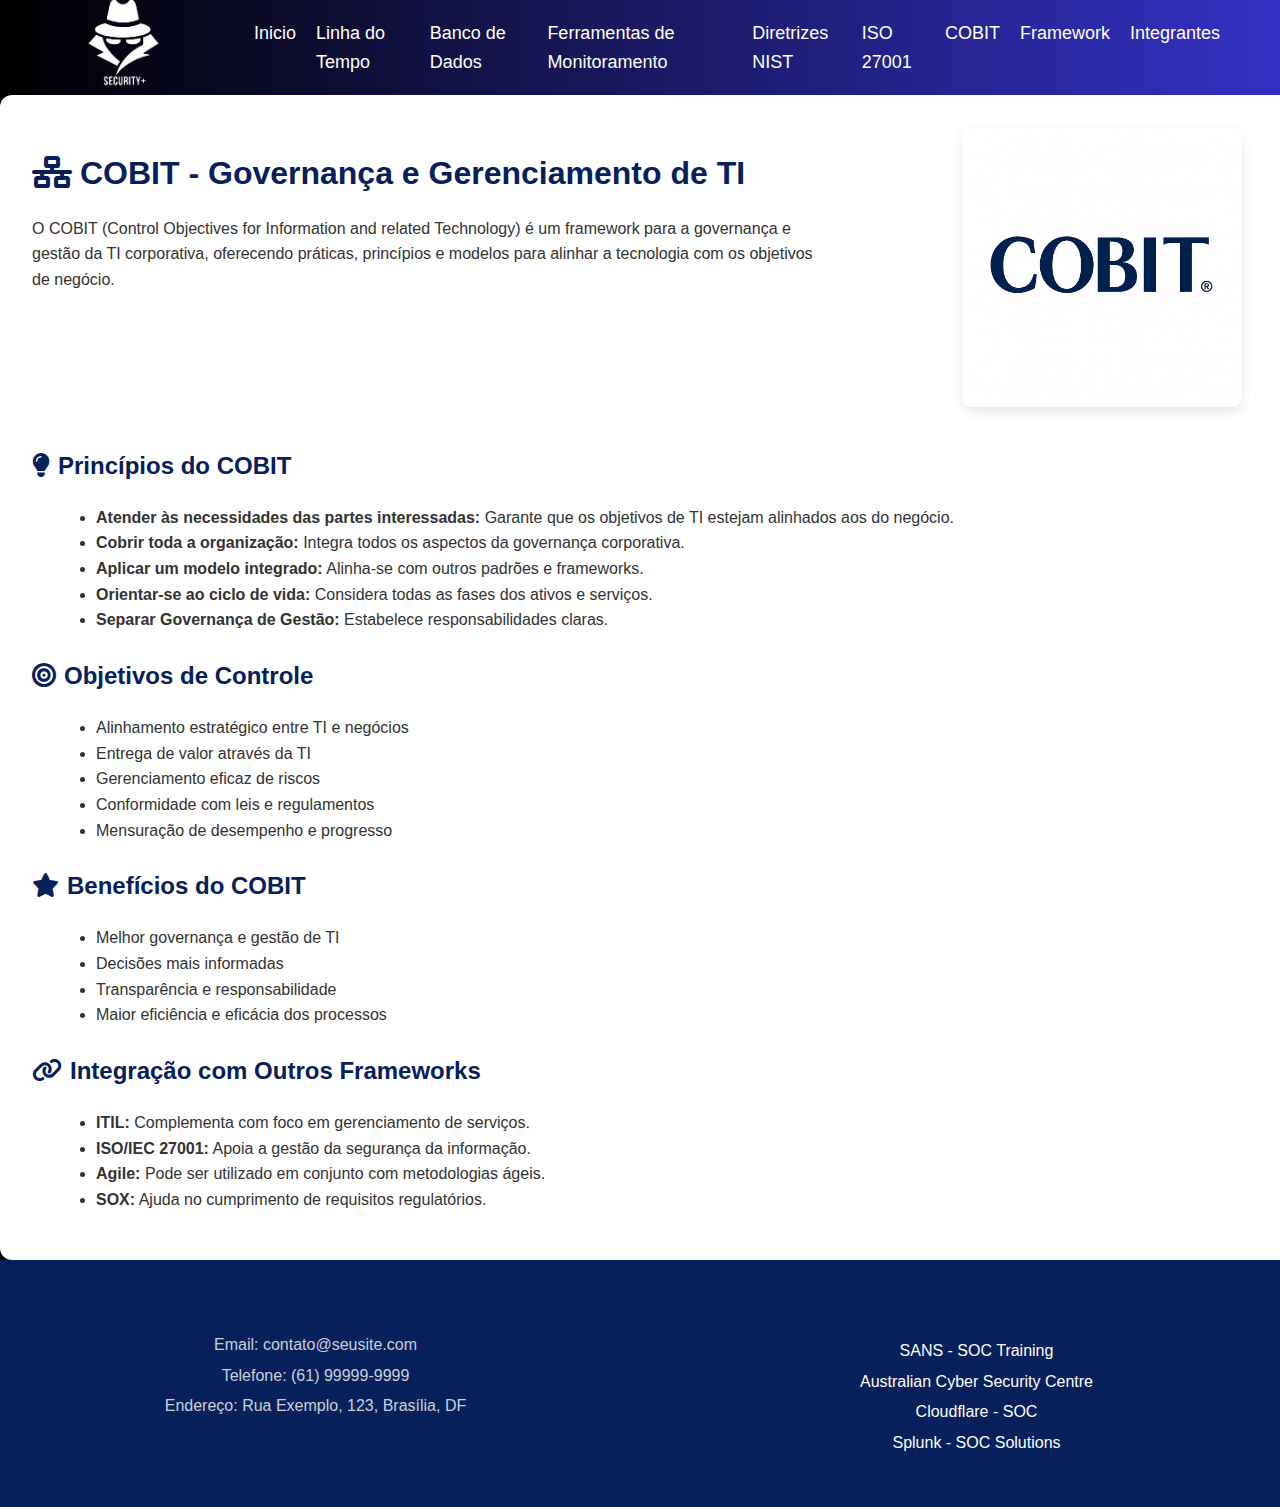
<file: cobit.html>
<!DOCTYPE html>
<html lang="pt-BR">
<head>
  <meta charset="UTF-8" />
  <meta name="viewport" content="width=device-width, initial-scale=1.0" />
  <title>COBIT - Governança e Gerenciamento de TI</title>
  <link rel="stylesheet" href="style.css" />
  <link rel="stylesheet" href="https://cdnjs.cloudflare.com/ajax/libs/font-awesome/6.5.0/css/all.min.css" />
  <style>
    main {
      max-width: 1700px;
      width: 100%;
      margin: auto;
      background: white;
      padding: 2rem;
      border-radius: 12px;
      box-shadow: 0 0 12px rgba(0, 0, 0, 0.05);
      font-family: 'Segoe UI', sans-serif;
      line-height: 1.6;
      color: #333;
    }

    .content-wrapper {
      display: flex;
      justify-content: space-between;
      align-items: flex-start;
      gap: 2rem;
      flex-wrap: wrap;
      margin-bottom: 2rem;
    }

    .text-content {
      flex: 1;
      min-width: 280px;
    }

    .image-content {
      max-width: 350px;
      padding-left: 100px;
    }

    .image-content img {
      width: 80%;
      border-radius: 10px;
      box-shadow: 0 4px 12px rgba(0, 0, 0, 0.1);
    }

    h1, h2, h3 {
      color: #05205b;
    }

    h1 {
      font-size: 2rem;
      margin-bottom: 0.5rem;
    }

    h2 {
      font-size: 1.5rem;
      margin-top: 1.5rem;
    }

    h3 {
      font-size: 1.2rem;
      margin-top: 1rem;
    }

    ul {
      list-style: disc;
      margin-left: 1.5rem;
    }

    .section-icon {
      margin-right: 8px;
      color: #05205b;
    }
  </style>
</head>
<body>
  <header>
    <div class="logo">
      <img src="logo.png" alt="Logo do Site">
    </div>
    <nav>
      <ul>
        <li><a href="index.html">Inicio</a></li>
        <li><a href="linha_do_tempo.html">Linha do Tempo</a></li>
        <li><a href="banco_dados.html">Banco de Dados</a></li>
        <li><a href="ferramenta_monitoramento.html">Ferramentas de Monitoramento</a></li>
        <li><a href="diretrizes_nist.html">Diretrizes NIST</a></li>
        <li><a href="iso_27001.html">ISO 27001</a></li>
        <li><a href="cobit.html">COBIT</a></li>
        <li><a href="framework.html">Framework</a></li>
        <li><a href="">Integrantes</a></li>
      </ul>
    </nav>
  </header>

  <main>
    <div class="content-wrapper">
      <div class="text-content">
        <h1><i class="fas fa-network-wired section-icon"></i>COBIT - Governança e Gerenciamento de TI</h1>
        <p>O COBIT (Control Objectives for Information and related Technology) é um framework para a governança e gestão da TI corporativa, oferecendo práticas, princípios e modelos para alinhar a tecnologia com os objetivos de negócio.</p>
      </div>
      <div class="image-content">
        <img src="cobit_logo.png" alt="Logo COBIT">
      </div>
    </div>

    <section>
      <h2><i class="fas fa-lightbulb section-icon"></i>Princípios do COBIT</h2>
      <ul>
        <li><strong>Atender às necessidades das partes interessadas:</strong> Garante que os objetivos de TI estejam alinhados aos do negócio.</li>
        <li><strong>Cobrir toda a organização:</strong> Integra todos os aspectos da governança corporativa.</li>
        <li><strong>Aplicar um modelo integrado:</strong> Alinha-se com outros padrões e frameworks.</li>
        <li><strong>Orientar-se ao ciclo de vida:</strong> Considera todas as fases dos ativos e serviços.</li>
        <li><strong>Separar Governança de Gestão:</strong> Estabelece responsabilidades claras.</li>
      </ul>
    </section>

    <section>
      <h2><i class="fas fa-bullseye section-icon"></i>Objetivos de Controle</h2>
      <ul>
        <li>Alinhamento estratégico entre TI e negócios</li>
        <li>Entrega de valor através da TI</li>
        <li>Gerenciamento eficaz de riscos</li>
        <li>Conformidade com leis e regulamentos</li>
        <li>Mensuração de desempenho e progresso</li>
      </ul>
    </section>

    <section>
      <h2><i class="fas fa-star section-icon"></i>Benefícios do COBIT</h2>
      <ul>
        <li>Melhor governança e gestão de TI</li>
        <li>Decisões mais informadas</li>
        <li>Transparência e responsabilidade</li>
        <li>Maior eficiência e eficácia dos processos</li>
      </ul>
    </section>

    <section>
      <h2><i class="fas fa-link section-icon"></i>Integração com Outros Frameworks</h2>
      <ul>
        <li><strong>ITIL:</strong> Complementa com foco em gerenciamento de serviços.</li>
        <li><strong>ISO/IEC 27001:</strong> Apoia a gestão da segurança da informação.</li>
        <li><strong>Agile:</strong> Pode ser utilizado em conjunto com metodologias ágeis.</li>
        <li><strong>SOX:</strong> Ajuda no cumprimento de requisitos regulatórios.</li>
      </ul>
    </section>
  </main>

  <footer>
    <div class="footer-container">
      <div class="footer-info">
        <h3>Contato</h3>
        <p>Email: contato@seusite.com</p>
        <p>Telefone: (61) 99999-9999</p>
        <p>Endereço: Rua Exemplo, 123, Brasília, DF</p>
      </div>

      <div class="footer-links">
        <h3>Links relacionados</h3>
        <ul>
          <li><a href="https://www.sans.org/cyber-security-training/operations-centers" target="_blank">SANS - SOC Training</a></li>
          <li><a href="https://www.cyber.gov.au/acsc/view-all-content/publications/introducing-security-operations-centre-soc" target="_blank">Australian Cyber Security Centre</a></li>
          <li><a href="https://www.cloudflare.com/learning/ddos/glossary/security-operations-center-soc/" target="_blank">Cloudflare - SOC</a></li>
          <li><a href="https://www.splunk.com/en_us/solutions/security-operations-center.html" target="_blank">Splunk - SOC Solutions</a></li>
        </ul>
      </div>
    </div>
  </footer>
</body>
</html>
</file>
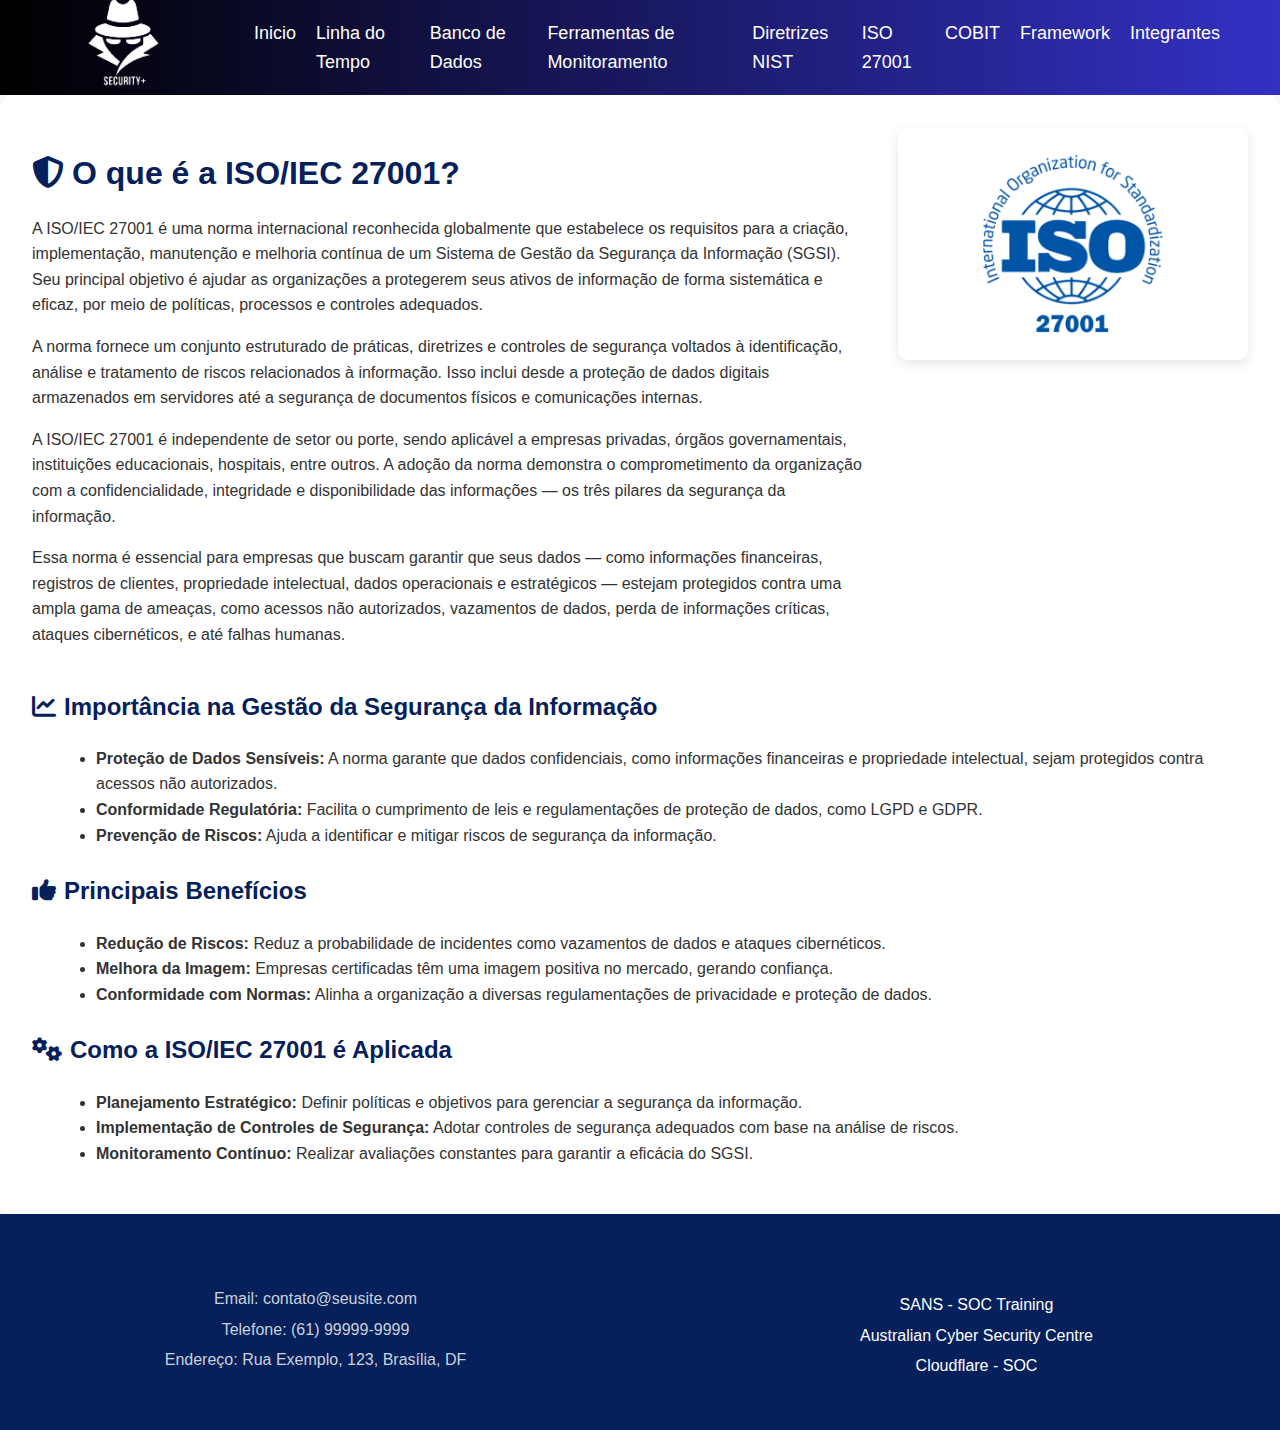
<file: iso_27001.html>
<!DOCTYPE html>
<html lang="pt">

<head>
    <meta charset="UTF-8">
    <meta name="viewport" content="width=device-width, initial-scale=1.0">
    <title>ISO/IEC 27001 - Gestão da Segurança da Informação</title>
    <link rel="stylesheet" href="style.css">
    <link rel="stylesheet" href="https://cdnjs.cloudflare.com/ajax/libs/font-awesome/6.5.0/css/all.min.css">
    <style>
        body {
            font-family: 'Segoe UI', sans-serif;
            background: #f9fafb;
            margin: 0;
            padding: 0;
            color: #333;
        }

        main {
            max-width: 1700px;
            margin: auto;
            background: white;
            padding: 2rem;
            border-radius: 12px;
            box-shadow: 0 0 12px rgba(0, 0, 0, 0.05);
            line-height: 1.6;
        }

        .content-wrapper {
            display: flex;
            justify-content: space-between;
            gap: 2rem;
            flex-wrap: wrap;
        }

        .text-content {
            flex: 1;
            min-width: 280px;
        }

        .image-content {
            max-width: 350px;
        }

        .image-content img {
            width: 100%;
            border-radius: 10px;
            box-shadow: 0 4px 12px rgba(0, 0, 0, 0.1);
        }

        h1, h2, h3 {
            color: #05205b;
        }

        h1 {
            font-size: 2rem;
            margin-bottom: 0.5rem;
        }

        h2 {
            font-size: 1.5rem;
            margin-top: 1.5rem;
        }

        h3 {
            font-size: 1.2rem;
            margin-top: 1rem;
        }

        ul {
            list-style: disc;
            margin-left: 1.5rem;
        }

        .section-icon {
            margin-right: 8px;
            color: #05205b;
        }

        code {
            background-color: #eaeaea;
            padding: 2px 5px;
            border-radius: 4px;
        }

        pre {
            background-color: #f1f1f1;
            padding: 1rem;
            border-left: 4px solid #05205b;
            border-radius: 8px;
            overflow-x: auto;
        }
    </style>
</head>

<body>
    <header>
        <div class="logo">
            <img src="logo.png" alt="Logo do Site">
        </div>
        <nav>
            <ul>
                <li><a href="index.html">Inicio</a></li>
                <li><a href="linha_do_tempo.html">Linha do Tempo</a></li>
                <li><a href="banco_dados.html">Banco de Dados</a></li>
                <li><a href="ferramenta_monitoramento.html">Ferramentas de Monitoramento</a></li>
                <li><a href="diretrizes_nist.html">Diretrizes NIST</a></li>
                <li><a href="iso_27001.html">ISO 27001</a></li>
                <li><a href="cobit.html">COBIT</a></li>
                <li><a href="framework.html">Framework</a></li>
                <li><a href="">Integrantes</a></li>
            </ul>
        </nav>
    </header>

    <main>
        <div class="content-wrapper">
            <div class="text-content">
                <h1><i class="fas fa-shield-alt section-icon"></i>O que é a ISO/IEC 27001?</h1>
                <p>A ISO/IEC 27001 é uma norma internacional reconhecida globalmente que estabelece os requisitos para a criação, implementação, manutenção e melhoria contínua de um Sistema de Gestão da Segurança da Informação (SGSI). Seu principal objetivo é ajudar as organizações a protegerem seus ativos de informação de forma sistemática e eficaz, por meio de políticas, processos e controles adequados.</p>
                <p>A norma fornece um conjunto estruturado de práticas, diretrizes e controles de segurança voltados à identificação, análise e tratamento de riscos relacionados à informação. Isso inclui desde a proteção de dados digitais armazenados em servidores até a segurança de documentos físicos e comunicações internas.</p>
                <p>A ISO/IEC 27001 é independente de setor ou porte, sendo aplicável a empresas privadas, órgãos governamentais, instituições educacionais, hospitais, entre outros. A adoção da norma demonstra o comprometimento da organização com a confidencialidade, integridade e disponibilidade das informações — os três pilares da segurança da informação.</p>
                <p>Essa norma é essencial para empresas que buscam garantir que seus dados — como informações financeiras, registros de clientes, propriedade intelectual, dados operacionais e estratégicos — estejam protegidos contra uma ampla gama de ameaças, como acessos não autorizados, vazamentos de dados, perda de informações críticas, ataques cibernéticos, e até falhas humanas.</p>
            </div>
            <div class="image-content">
                <img src="iso2001.png" alt="Imagem ilustrativa">
            </div>
        </div>

        <section>
            <h2><i class="fas fa-chart-line section-icon"></i>Importância na Gestão da Segurança da Informação</h2>
            <ul>
                <li><strong>Proteção de Dados Sensíveis:</strong> A norma garante que dados confidenciais, como informações financeiras e propriedade intelectual, sejam protegidos contra acessos não autorizados.</li>
                <li><strong>Conformidade Regulatória:</strong> Facilita o cumprimento de leis e regulamentações de proteção de dados, como LGPD e GDPR.</li>
                <li><strong>Prevenção de Riscos:</strong> Ajuda a identificar e mitigar riscos de segurança da informação.</li>
            </ul>
        </section>

        <section>
            <h2><i class="fas fa-thumbs-up section-icon"></i>Principais Benefícios</h2>
            <ul>
                <li><strong>Redução de Riscos:</strong> Reduz a probabilidade de incidentes como vazamentos de dados e ataques cibernéticos.</li>
                <li><strong>Melhora da Imagem:</strong> Empresas certificadas têm uma imagem positiva no mercado, gerando confiança.</li>
                <li><strong>Conformidade com Normas:</strong> Alinha a organização a diversas regulamentações de privacidade e proteção de dados.</li>
            </ul>
        </section>

        <section>
            <h2><i class="fas fa-cogs section-icon"></i>Como a ISO/IEC 27001 é Aplicada</h2>
            <ul>
                <li><strong>Planejamento Estratégico:</strong> Definir políticas e objetivos para gerenciar a segurança da informação.</li>
                <li><strong>Implementação de Controles de Segurança:</strong> Adotar controles de segurança adequados com base na análise de riscos.</li>
                <li><strong>Monitoramento Contínuo:</strong> Realizar avaliações constantes para garantir a eficácia do SGSI.</li>
            </ul>
        </section>
    </main>

    <footer>
        <div class="footer-container">
            <div class="footer-info">
                <h3>Contato</h3>
                <p>Email: contato@seusite.com</p>
                <p>Telefone: (61) 99999-9999</p>
                <p>Endereço: Rua Exemplo, 123, Brasília, DF</p>
            </div>

            <div class="footer-links">
                <h3>Links relacionados</h3>
                <ul>
                    <li><a href="https://www.sans.org/cyber-security-training/operations-centers" target="_blank">SANS - SOC Training</a></li>
                    <li><a href="https://www.cyber.gov.au/acsc/view-all-content/publications/introducing-security-operations-centre-soc" target="_blank">Australian Cyber Security Centre</a></li>
                    <li><a href="https://www.cloudflare.com/learning/ddos/glossary/security-operations-center-soc/" target="_blank">Cloudflare - SOC</a></li>
                </ul>
            </div>
        </div>
    </footer>
</body>

</html>
</file>
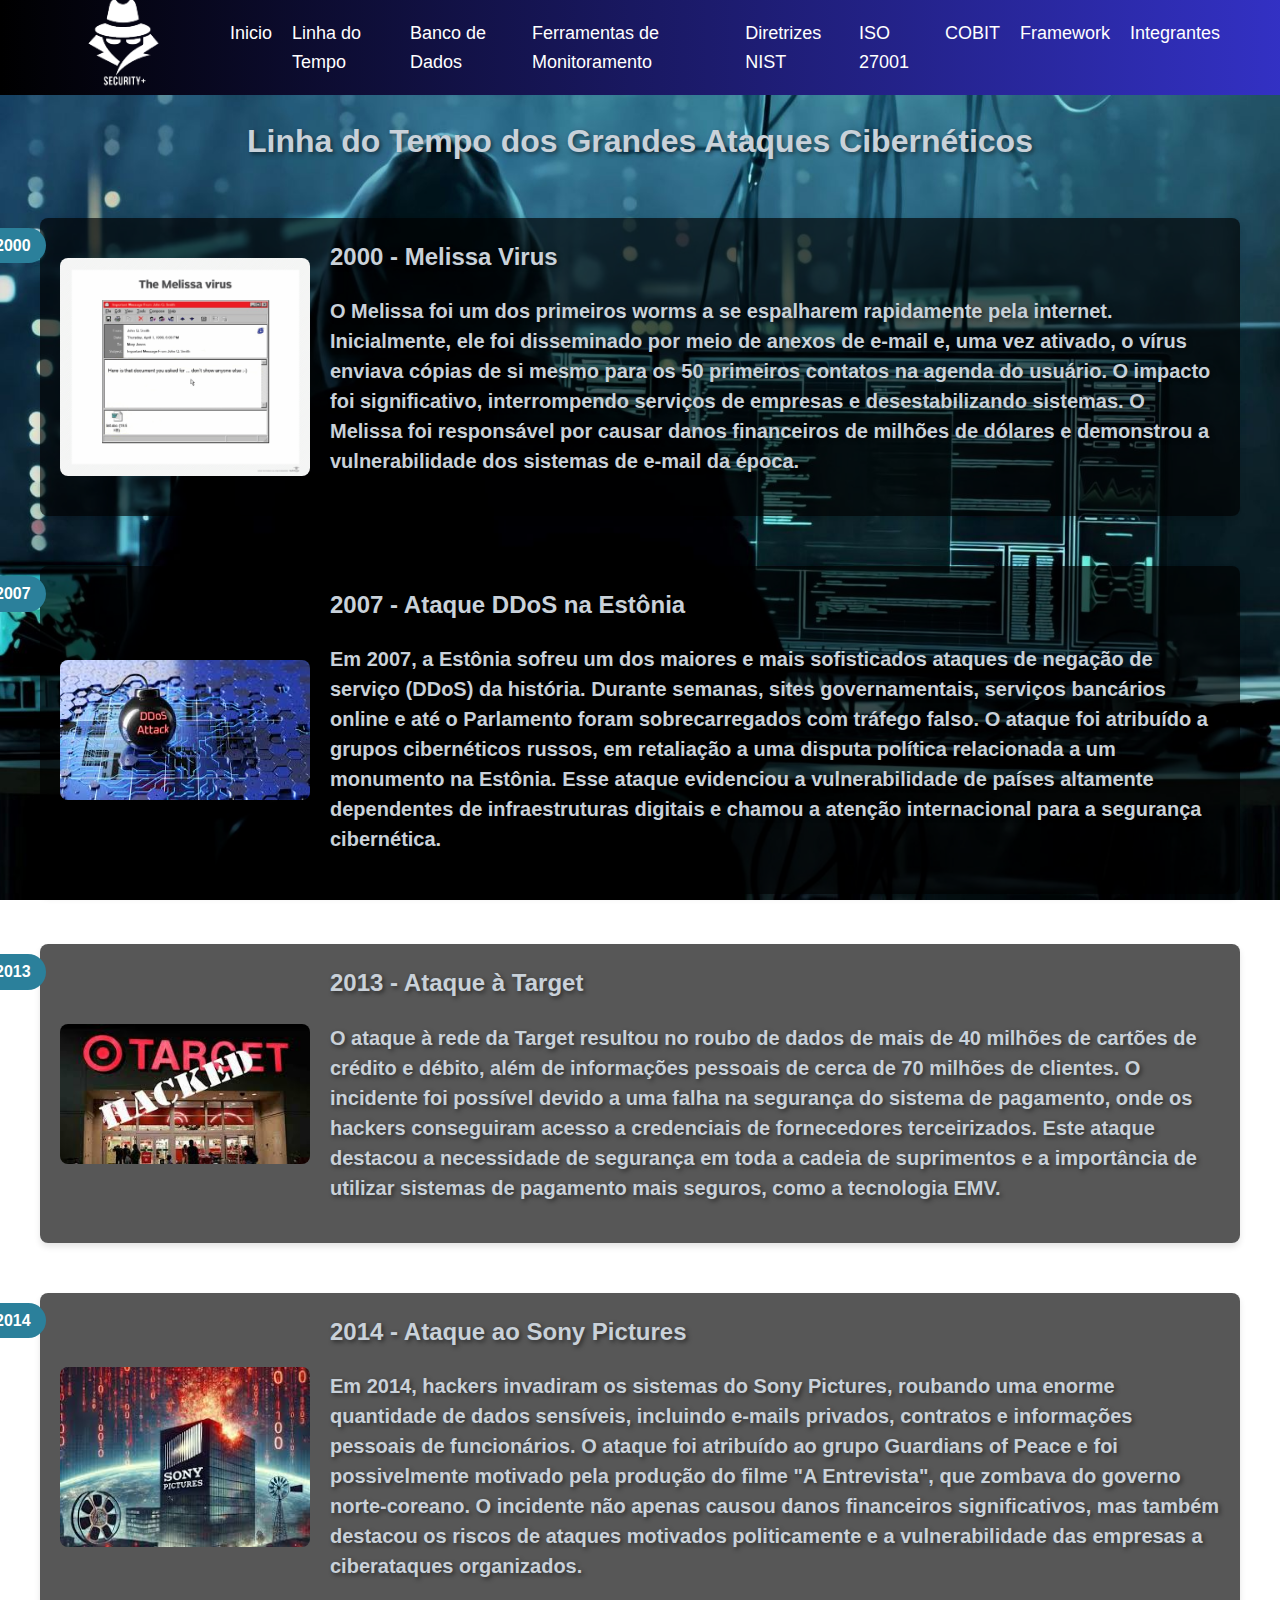
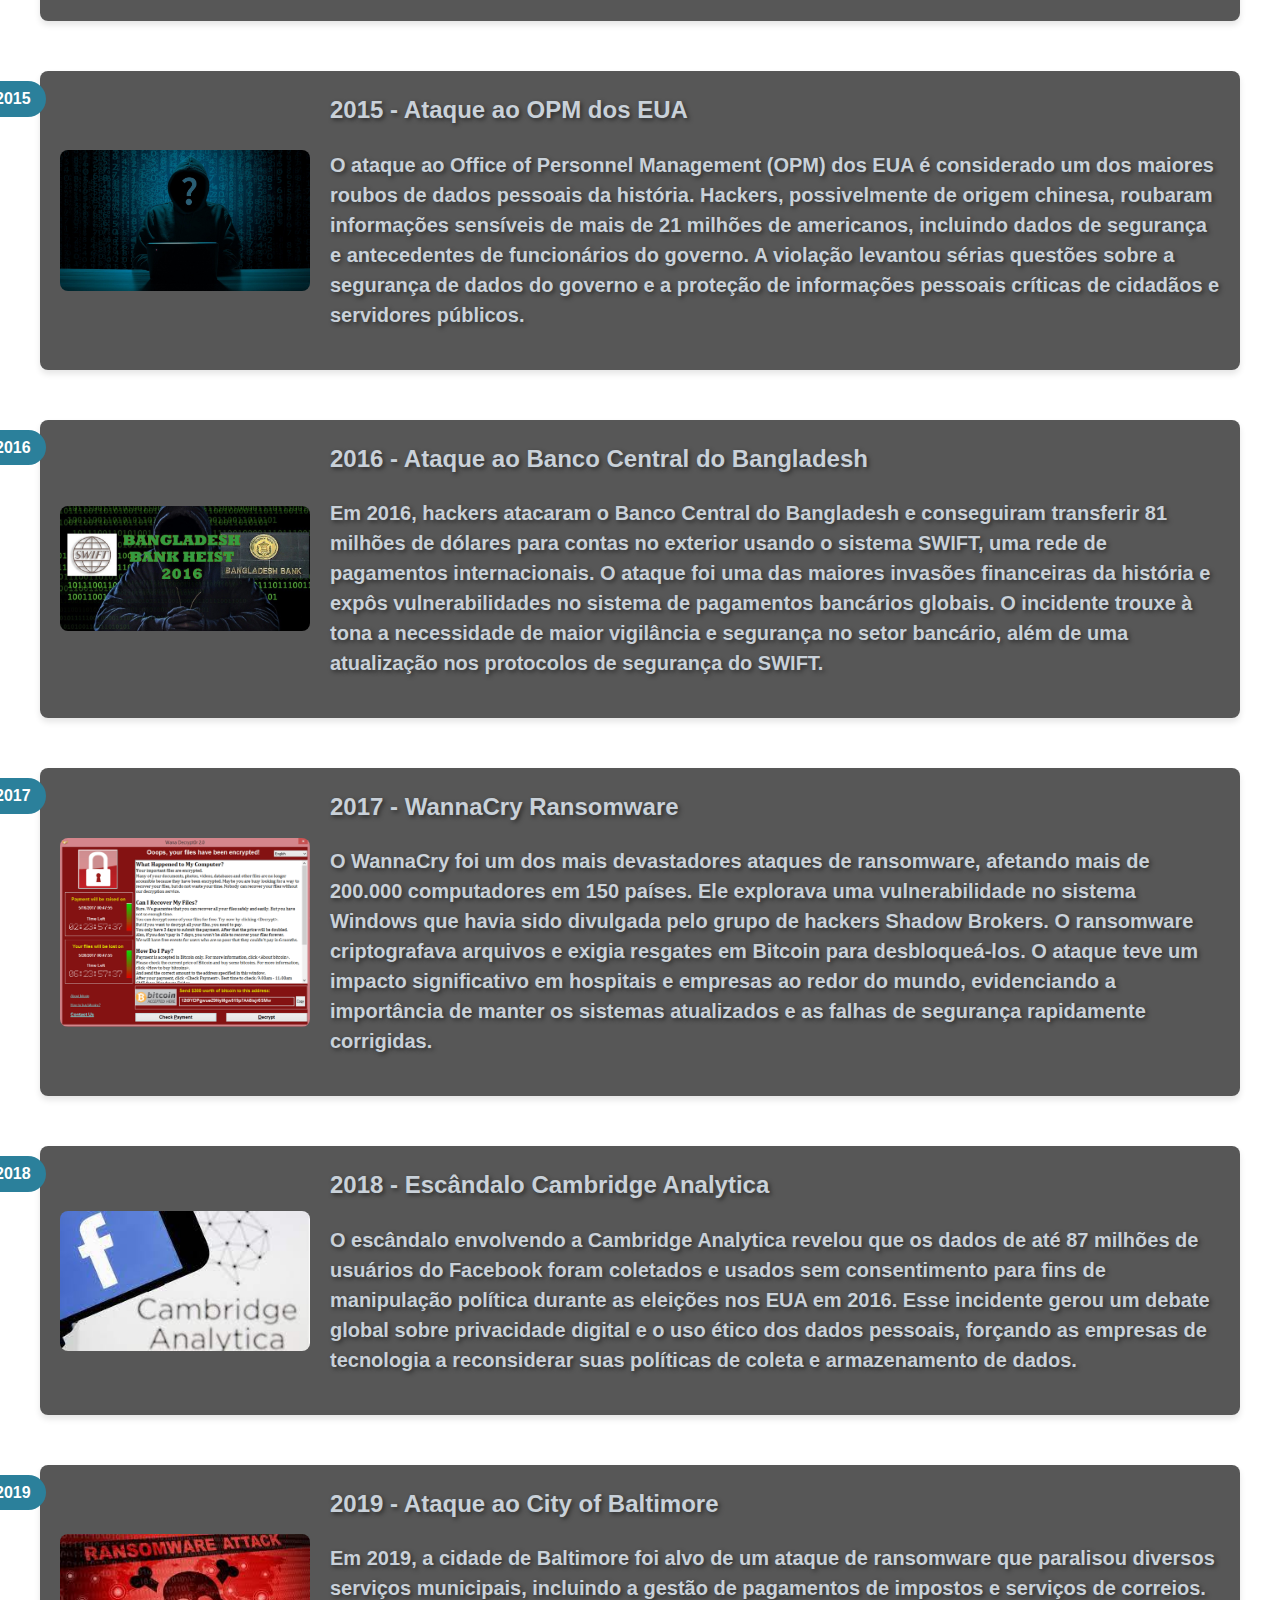
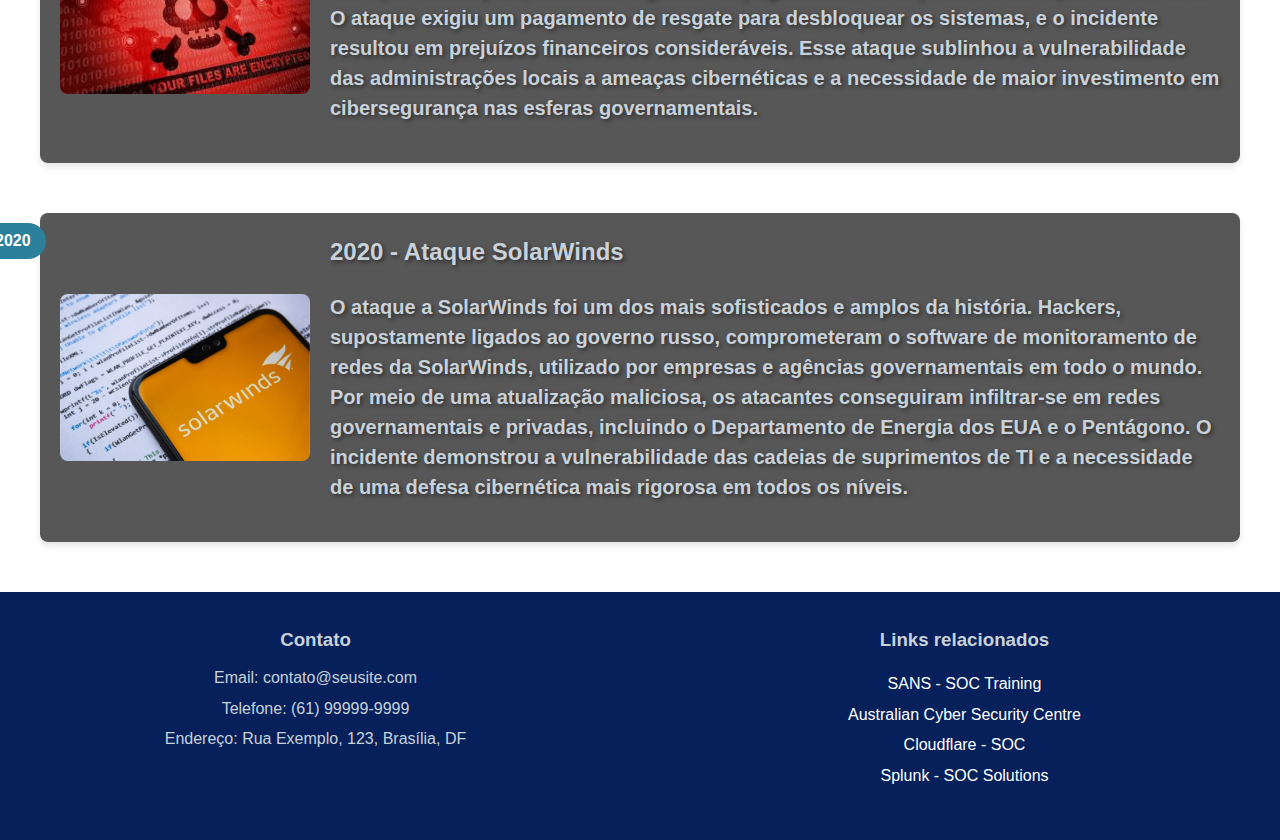
<file: linha_do_tempo.html>
<!DOCTYPE html>
<html lang="pt-br">

<head>
    <meta charset="UTF-8">
    <meta name="viewport" content="width=device-width, initial-scale=1.0">
    <title>Linha do Tempo dos Grandes Ataques Cibernéticos</title>
    <link rel="stylesheet" href="style.css">
    <style>
        body {
            background-image: url('fundo_linhadotempo.jpg');
            background-size: cover;
            /* Faz a imagem cobrir toda a tela */
            background-position: center;
            /* Centraliza a imagem */
            background-attachment: fixed;
            /* A imagem não rola ao rolar a página */
            
        }
            /* Introdução */
            .intro {
                text-align: center;
                text-shadow: 2px 2px 4px rgba(0, 0, 0, 0.5);
                /* Adiciona uma sombra sutil ao texto */

            }


            /* Linha do tempo */
            /* Linha do Tempo */
            .timeline {
                margin: 50px auto;
                padding: 0 20px;
                max-width: 1200px;
            }

            .event {
                display: flex;
                flex-direction: row;
                margin-bottom: 50px;
                position: relative;

            }

            .event-content {
                display: flex;
                align-items: center;
                flex-direction: row;
                background-color: rgba(0, 0, 0, 0.658);
                /* Cor preta com 50% de transparência */
                padding: 20px;
                border-radius: 8px;
                box-shadow: 0px 4px 6px rgba(0, 0, 0, 0.1);
            }

            .event img {
                max-width: 250px;
                margin-right: 20px;
                border-radius: 8px;
            }

            .event-details h2 {
                font-size: 24px;
                font-weight: bold;
                /* Torna o texto negrito */
                margin: 0 0 10px 0;
                text-shadow: 2px 2px 4px rgba(0, 0, 0, 0.5);
                /* Adiciona uma sombra sutil ao texto */
            }

            .event-details p {
                font-size: 20px;
                line-height: 1.5;
                text-shadow: 2px 2px 4px rgba(0, 0, 0, 0.5);
                /* Adiciona uma sombra sutil ao texto */
                font-weight: bold;
                /* Torna o texto negrito */

            }

            .event::before {
                content: attr(data-date);
                position: absolute;
                top: 10px;
                left: -60px;
                background-color: #2b809b;
                color: white;
                font-weight: bold;
                padding: 5px 15px;
                border-radius: 20px;
            }

            @media (max-width: 768px) {
                .event {
                    flex-direction: column;
                }

                .event-content {
                    flex-direction: column;
                    align-items: center;
                }

                .event img {
                    max-width: 100%;
                    margin-bottom: 20px;
                }
            }


        
    </style>

</head>


<body>
    <header>
        <div class="logo">
            <img src="logo.png" alt="Logo do Site">
        </div>
        <nav>
            <ul>
                <li><a href="index.html">Inicio</a></li>
                <li><a href="linha_do_tempo.html">Linha do Tempo</a></li>
                <li><a href="banco_dados.html">Banco de Dados</a></li>
                <li><a href="ferramenta_monitoramento.html">Ferramentas de Monitoramento</a></li>
                <li><a href="diretrizes_nist.html">Diretrizes NIST</a></li>
                <li><a href="iso_27001.html">ISO 27001</a></li>
                <li><a href="cobit.html">COBIT</a></li>
                <li><a href="framework.html">Framework</a></li>
                <li><a href="">Integrantes</a></li>
            </ul>
        </nav>
    </header>


    <main>
        <section class="intro">
            <h1>Linha do Tempo dos Grandes Ataques Cibernéticos</h1>

        </section>

        <section class="timeline">
            <!-- Ataques em ordem cronológica -->
            <div class="event" data-date="2000">
                <div class="event-content">
                    <img src="melissa_virus.png" alt="Melissa Virus">
                    <div class="event-details">
                        <h2>2000 - Melissa Virus</h2>
                        <p>O Melissa foi um dos primeiros worms a se espalharem rapidamente pela internet. Inicialmente,
                            ele foi disseminado por meio de anexos de e-mail e, uma vez ativado, o vírus enviava cópias
                            de si mesmo para os 50 primeiros contatos na agenda do usuário. O impacto foi significativo,
                            interrompendo serviços de empresas e desestabilizando sistemas. O Melissa foi responsável
                            por causar danos financeiros de milhões de dólares e demonstrou a vulnerabilidade dos
                            sistemas de e-mail da época.</p>
                    </div>
                </div>
            </div>

            <div class="event" data-date="2007">
                <div class="event-content">
                    <img src="ddos.jfif" alt="Ataque DDoS na Estônia">
                    <div class="event-details">
                        <h2>2007 - Ataque DDoS na Estônia</h2>
                        <p>Em 2007, a Estônia sofreu um dos maiores e mais sofisticados ataques de negação de serviço
                            (DDoS) da história. Durante semanas, sites governamentais, serviços bancários online e até o
                            Parlamento foram sobrecarregados com tráfego falso. O ataque foi atribuído a grupos
                            cibernéticos russos, em retaliação a uma disputa política relacionada a um monumento na
                            Estônia. Esse ataque evidenciou a vulnerabilidade de países altamente dependentes de
                            infraestruturas digitais e chamou a atenção internacional para a segurança cibernética.</p>
                    </div>
                </div>
            </div>

            <div class="event" data-date="2013">
                <div class="event-content">
                    <img src="target.jfif" alt="Ataque à Target">
                    <div class="event-details">
                        <h2>2013 - Ataque à Target</h2>
                        <p>O ataque à rede da Target resultou no roubo de dados de mais de 40 milhões de cartões de
                            crédito e débito, além de informações pessoais de cerca de 70 milhões de clientes. O
                            incidente foi possível devido a uma falha na segurança do sistema de pagamento, onde os
                            hackers conseguiram acesso a credenciais de fornecedores terceirizados. Este ataque destacou
                            a necessidade de segurança em toda a cadeia de suprimentos e a importância de utilizar
                            sistemas de pagamento mais seguros, como a tecnologia EMV.</p>
                    </div>
                </div>
            </div>

            <div class="event" data-date="2014">
                <div class="event-content">
                    <img src="sony_pictures.jfif" alt="Ataque ao Sony Pictures">
                    <div class="event-details">
                        <h2>2014 - Ataque ao Sony Pictures</h2>
                        <p>Em 2014, hackers invadiram os sistemas do Sony Pictures, roubando uma enorme quantidade de
                            dados sensíveis, incluindo e-mails privados, contratos e informações pessoais de
                            funcionários. O ataque foi atribuído ao grupo Guardians of Peace e foi possivelmente
                            motivado pela produção do filme "A Entrevista", que zombava do governo norte-coreano. O
                            incidente não apenas causou danos financeiros significativos, mas também destacou os riscos
                            de ataques motivados politicamente e a vulnerabilidade das empresas a ciberataques
                            organizados.</p>
                    </div>
                </div>
            </div>

            <div class="event" data-date="2015">
                <div class="event-content">
                    <img src="opm.jpg" alt="Ataque ao OPM dos EUA">
                    <div class="event-details">
                        <h2>2015 - Ataque ao OPM dos EUA</h2>
                        <p>O ataque ao Office of Personnel Management (OPM) dos EUA é considerado um dos maiores roubos
                            de dados pessoais da história. Hackers, possivelmente de origem chinesa, roubaram
                            informações sensíveis de mais de 21 milhões de americanos, incluindo dados de segurança e
                            antecedentes de funcionários do governo. A violação levantou sérias questões sobre a
                            segurança de dados do governo e a proteção de informações pessoais críticas de cidadãos e
                            servidores públicos.</p>
                    </div>
                </div>
            </div>

            <div class="event" data-date="2016">
                <div class="event-content">
                    <img src="bangladesh.jfif" alt="Ataque ao Banco Central do Bangladesh">
                    <div class="event-details">
                        <h2>2016 - Ataque ao Banco Central do Bangladesh</h2>
                        <p>Em 2016, hackers atacaram o Banco Central do Bangladesh e conseguiram transferir 81 milhões
                            de dólares para contas no exterior usando o sistema SWIFT, uma rede de pagamentos
                            internacionais. O ataque foi uma das maiores invasões financeiras da história e expôs
                            vulnerabilidades no sistema de pagamentos bancários globais. O incidente trouxe à tona a
                            necessidade de maior vigilância e segurança no setor bancário, além de uma atualização nos
                            protocolos de segurança do SWIFT.</p>
                    </div>
                </div>
            </div>

            <div class="event" data-date="2017">
                <div class="event-content">
                    <img src="wannacry.png" alt="WannaCry Ransomware">
                    <div class="event-details">
                        <h2>2017 - WannaCry Ransomware</h2>
                        <p>O WannaCry foi um dos mais devastadores ataques de ransomware, afetando mais de 200.000
                            computadores em 150 países. Ele explorava uma vulnerabilidade no sistema Windows que havia
                            sido divulgada pelo grupo de hackers Shadow Brokers. O ransomware criptografava arquivos e
                            exigia resgates em Bitcoin para desbloqueá-los. O ataque teve um impacto significativo em
                            hospitais e empresas ao redor do mundo, evidenciando a importância de manter os sistemas
                            atualizados e as falhas de segurança rapidamente corrigidas.</p>
                    </div>
                </div>
            </div>

            <div class="event" data-date="2018">
                <div class="event-content">
                    <img src="facebook.jfif" alt="Escândalo Cambridge Analytica">
                    <div class="event-details">
                        <h2>2018 - Escândalo Cambridge Analytica</h2>
                        <p>O escândalo envolvendo a Cambridge Analytica revelou que os dados de até 87 milhões de
                            usuários do Facebook foram coletados e usados sem consentimento para fins de manipulação
                            política durante as eleições nos EUA em 2016. Esse incidente gerou um debate global sobre
                            privacidade digital e o uso ético dos dados pessoais, forçando as empresas de tecnologia a
                            reconsiderar suas políticas de coleta e armazenamento de dados.

                        </p>
                    </div>
                </div>
            </div>

            <div class="event" data-date="2019">
                <div class="event-content">
                    <img src="ransoware.jfif" alt="Ataque ao City of Baltimore">
                    <div class="event-details">
                        <h2>2019 - Ataque ao City of Baltimore</h2>
                        <p>Em 2019, a cidade de Baltimore foi alvo de um ataque de ransomware que paralisou diversos
                            serviços municipais, incluindo a gestão de pagamentos de impostos e serviços de correios. O
                            ataque exigiu um pagamento de resgate para desbloquear os sistemas, e o incidente resultou
                            em prejuízos financeiros consideráveis. Esse ataque sublinhou a vulnerabilidade das
                            administrações locais a ameaças cibernéticas e a necessidade de maior investimento em
                            cibersegurança nas esferas governamentais.

                        </p>
                    </div>
                </div>
            </div>

            <div class="event" data-date="2020">
                <div class="event-content">
                    <img src="solarwinds.jpg" alt="Ataque SolarWinds">
                    <div class="event-details">
                        <h2>2020 - Ataque SolarWinds</h2>
                        <p>O ataque a SolarWinds foi um dos mais sofisticados e amplos da história. Hackers,
                            supostamente ligados ao governo russo, comprometeram o software de monitoramento de redes da
                            SolarWinds, utilizado por empresas e agências governamentais em todo o mundo. Por meio de
                            uma atualização maliciosa, os atacantes conseguiram infiltrar-se em redes governamentais e
                            privadas, incluindo o Departamento de Energia dos EUA e o Pentágono. O incidente demonstrou
                            a vulnerabilidade das cadeias de suprimentos de TI e a necessidade de uma defesa cibernética
                            mais rigorosa em todos os níveis.</p>
                    </div>
                </div>
            </div>
        </section>
    </main>

    <footer>
        <div class="footer-container">
            <div class="footer-info">
                <h3>Contato</h3>
                <p>Email: contato@seusite.com</p>
                <p>Telefone: (61) 99999-9999</p>
                <p>Endereço: Rua Exemplo, 123, Brasília, DF</p>
            </div>

            <div class="footer-links">
                <h3>Links relacionados</h3>
                <ul>
                    <li><a href="https://www.sans.org/cyber-security-training/operations-centers" target="_blank">SANS -
                            SOC Training</a></li>
                    <li><a href="https://www.cyber.gov.au/acsc/view-all-content/publications/introducing-security-operations-centre-soc"
                            target="_blank">Australian Cyber Security Centre</a></li>
                    <li><a href="https://www.cloudflare.com/learning/ddos/glossary/security-operations-center-soc/"
                            target="_blank">Cloudflare - SOC</a></li>
                    <li><a href="https://www.splunk.com/en_us/solutions/security-operations-center.html"
                            target="_blank">Splunk - SOC Solutions</a></li>
                </ul>
            </div>
        </div>
    </footer>
</body>

</html>
</file>
<file: style.css>
body {
    margin: 0;
    padding: 0;
    width: 100%;
    display: flex;
    flex-direction: column;
    min-height: 100vh; 
    width: 100vw;
    font-family: 'Segoe UI', sans-serif;
    background: linear-gradient(90deg, #000000,#3533cd);
    color: #c9d1d9;
    line-height: 1.6;
  
}

header {
    display: flex;
    justify-content: space-between;
    align-items: center;
    padding: 15px 30px;
    background: linear-gradient(90deg, #000000,#3533cd);
    max-height: 65px;
    width: 100vw;
    position: relative;
   
}

.logo img {
    max-height: 90px;
    width: auto;
    margin-left: 50px;
    
}

nav ul {
    list-style: none;
    display: flex;
    margin-right: 90px;
}

nav ul li {
    margin-left: 20px;
}

nav ul li a {
    text-decoration: none;
    color: white;
    font-size: 18px;
    transition: 0.3s;
}

nav ul li a:hover {
    color: #f39c12;
}



/* Rodapé */
footer {
    background-color: #05205b;
    color: #c9d1d9;
    line-height: 1.6;
    padding: 15px 0;
    text-align: center;
    margin-top: auto; 
    
}

.footer-container {
    display: flex;
    justify-content: space-between;
    align-items: flex-start;
    padding: 0 50px;
    max-width: 100vw;
    flex-wrap: wrap;
   
}

.footer-info, .footer-links {
    width: 45%;
    margin-bottom: 20px;
}

.footer-info h3, .footer-links h3 {
    margin-bottom: 10px;
}

.footer-info p {
    margin: 5px 0;
}

.footer-links ul {
    list-style: none;
    padding: 0;
}

.footer-links li {
    margin: 5px 0;
}

.footer-links a {
    color: white;
    text-decoration: none;
    font-size: 16px;
    transition: 0.3s;
}

.footer-links a:hover {
    color: #f39c12;
}

@media (max-width: 768px) {
    .footer-container {
        flex-direction: column;
        align-items: center;
    }

    .footer-info, .footer-links {
        width: 100%;
        text-align: center;
    }
}
</file>
